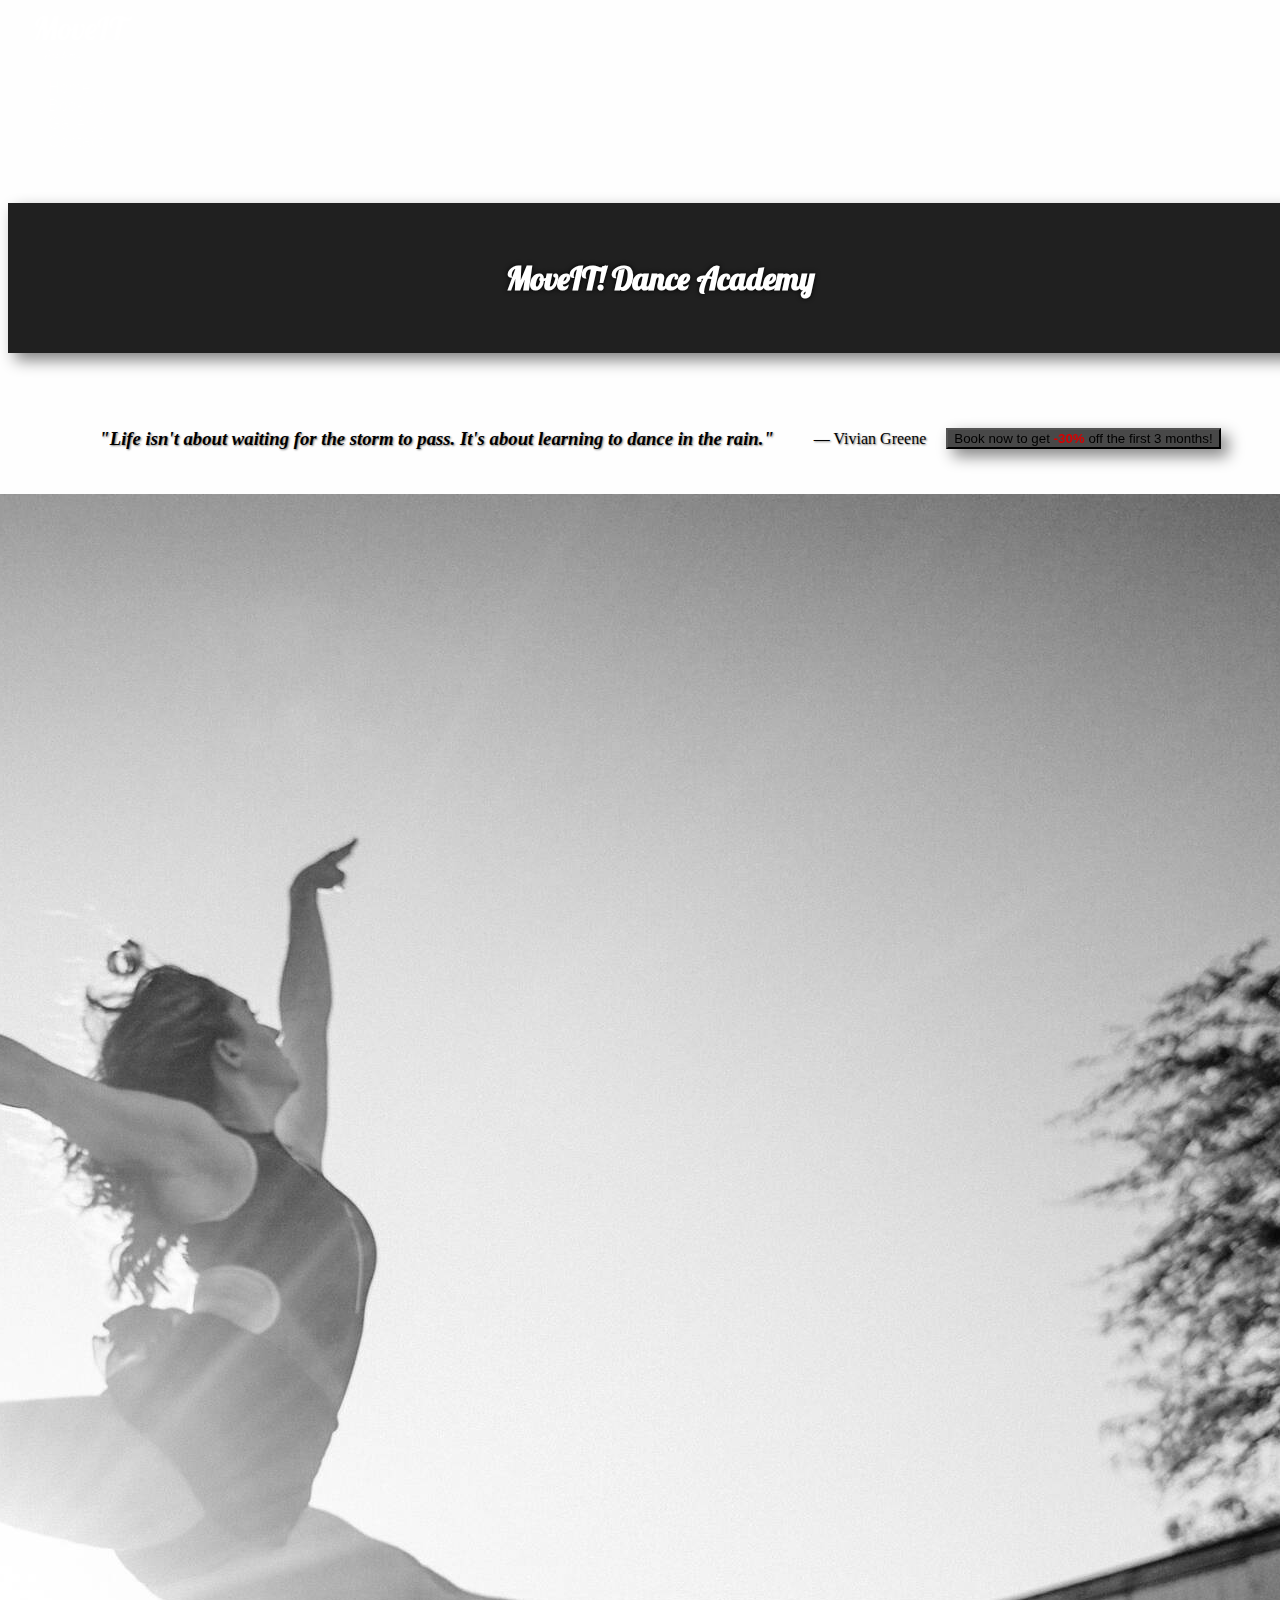
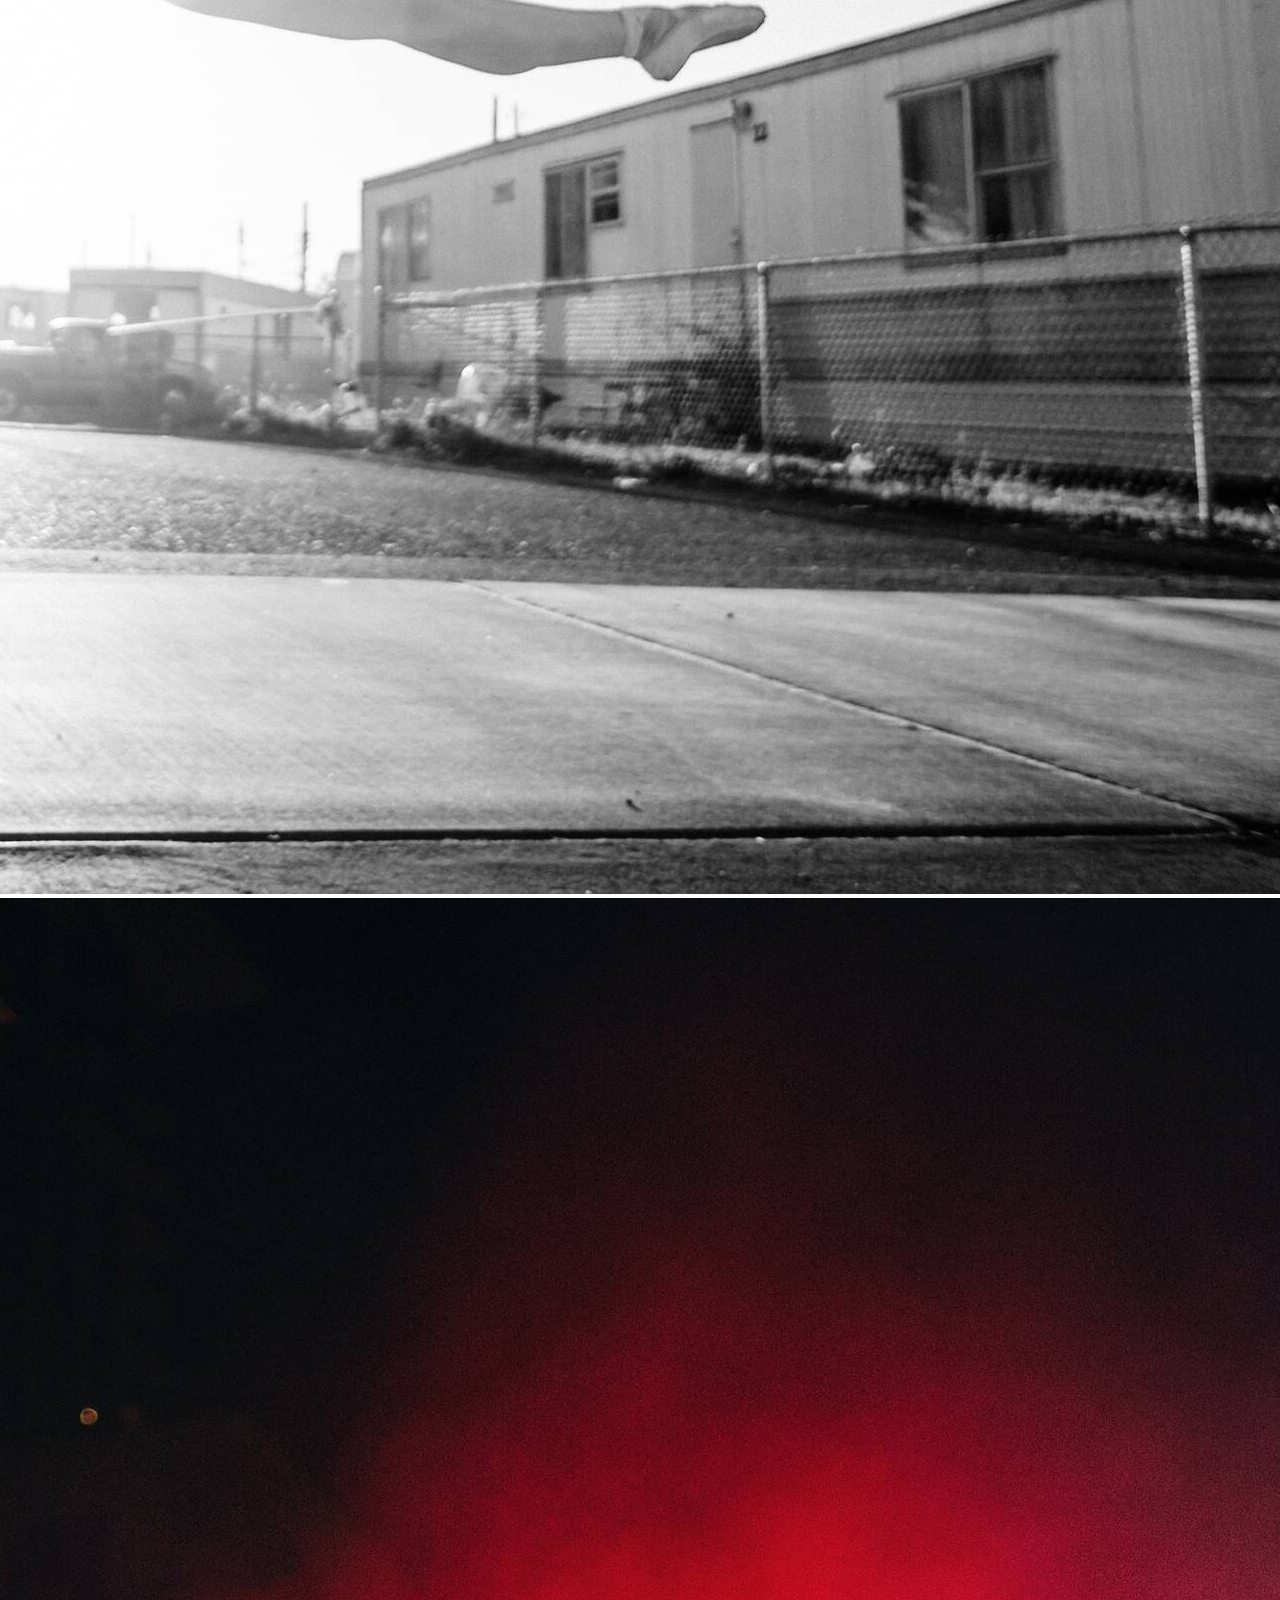
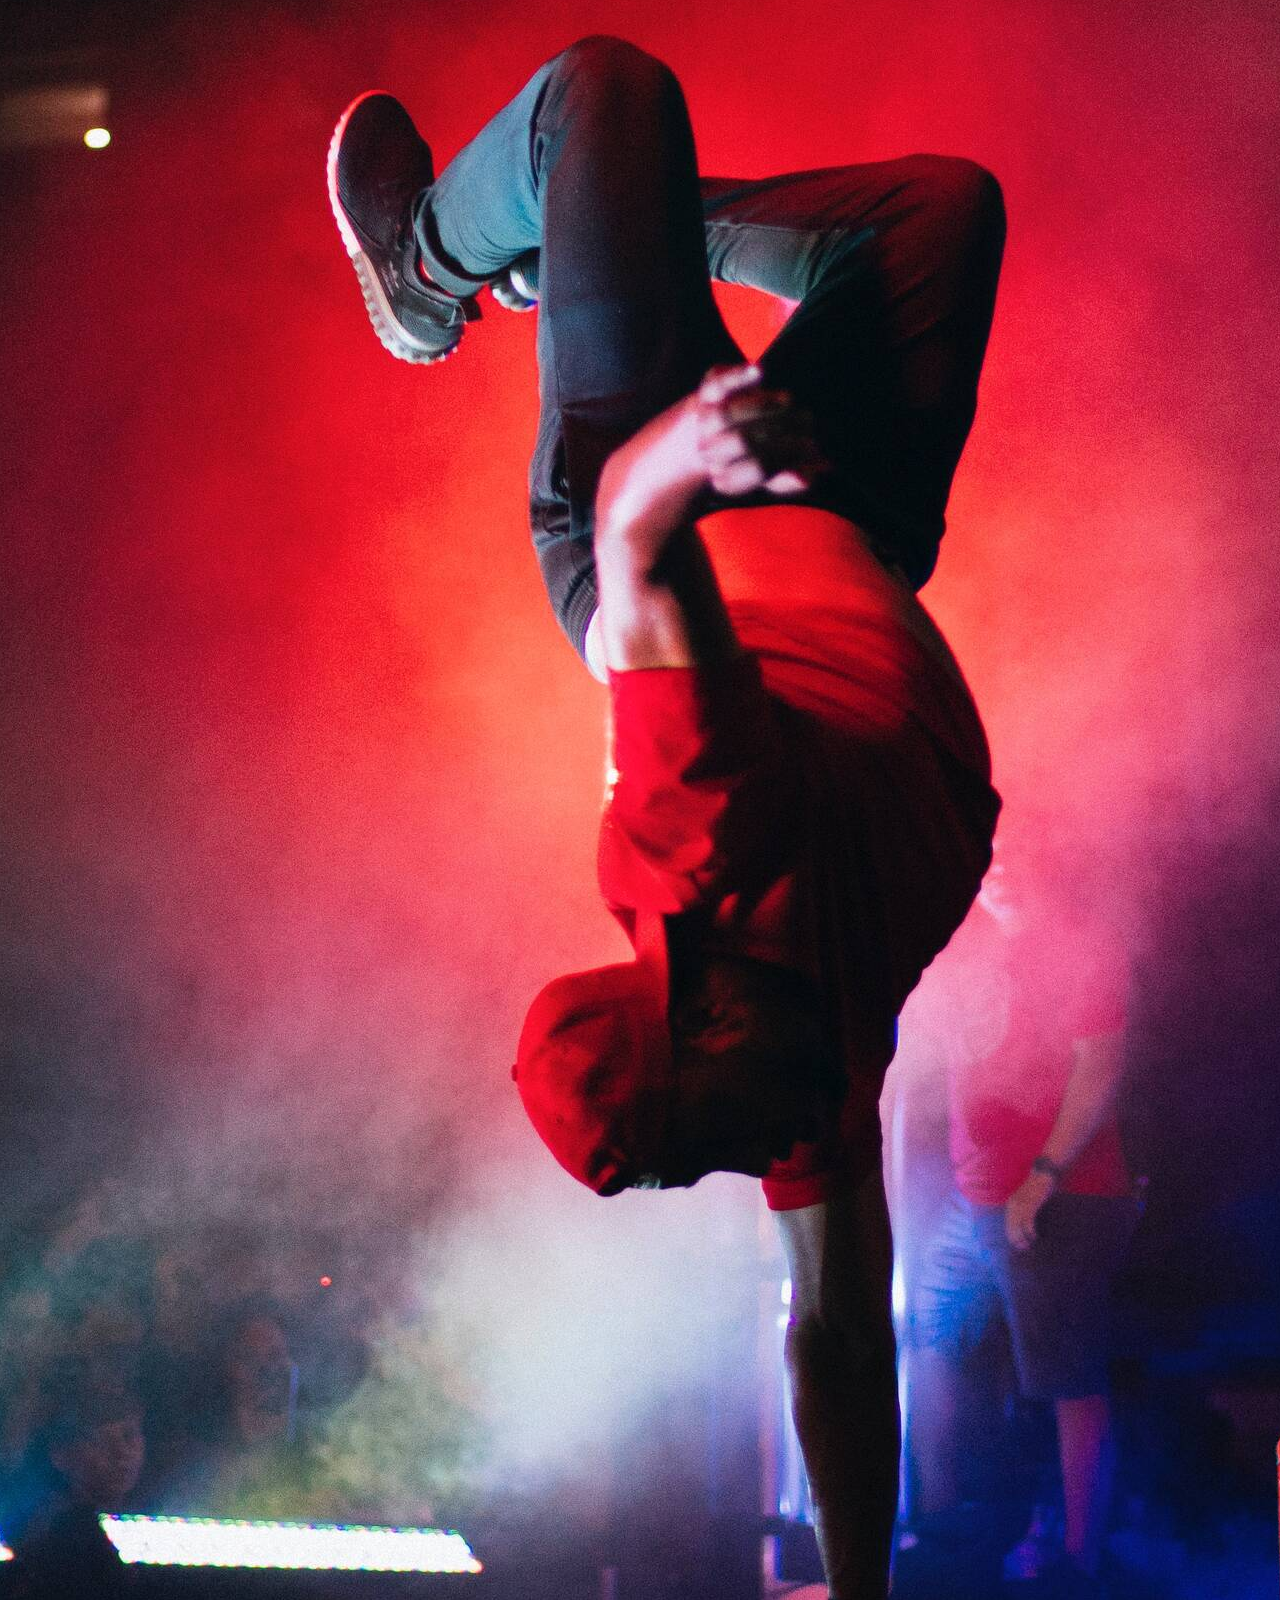
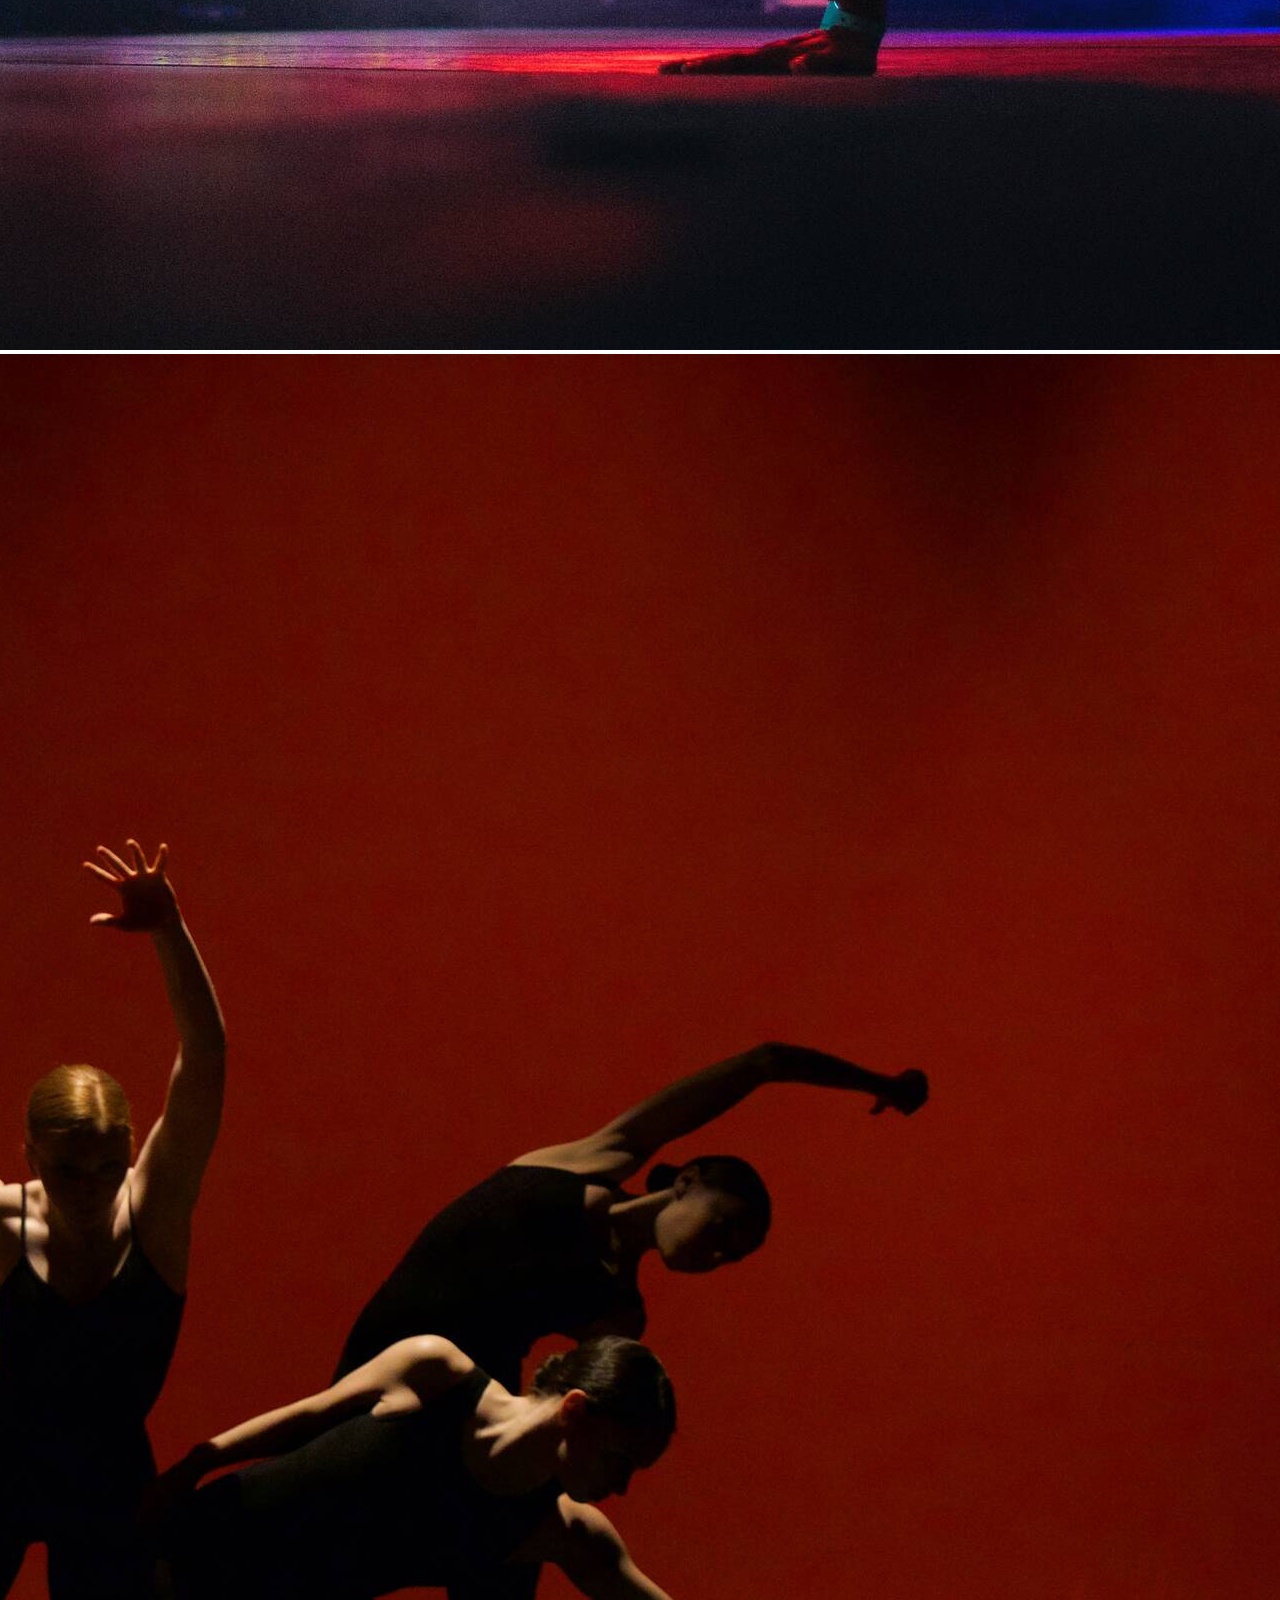
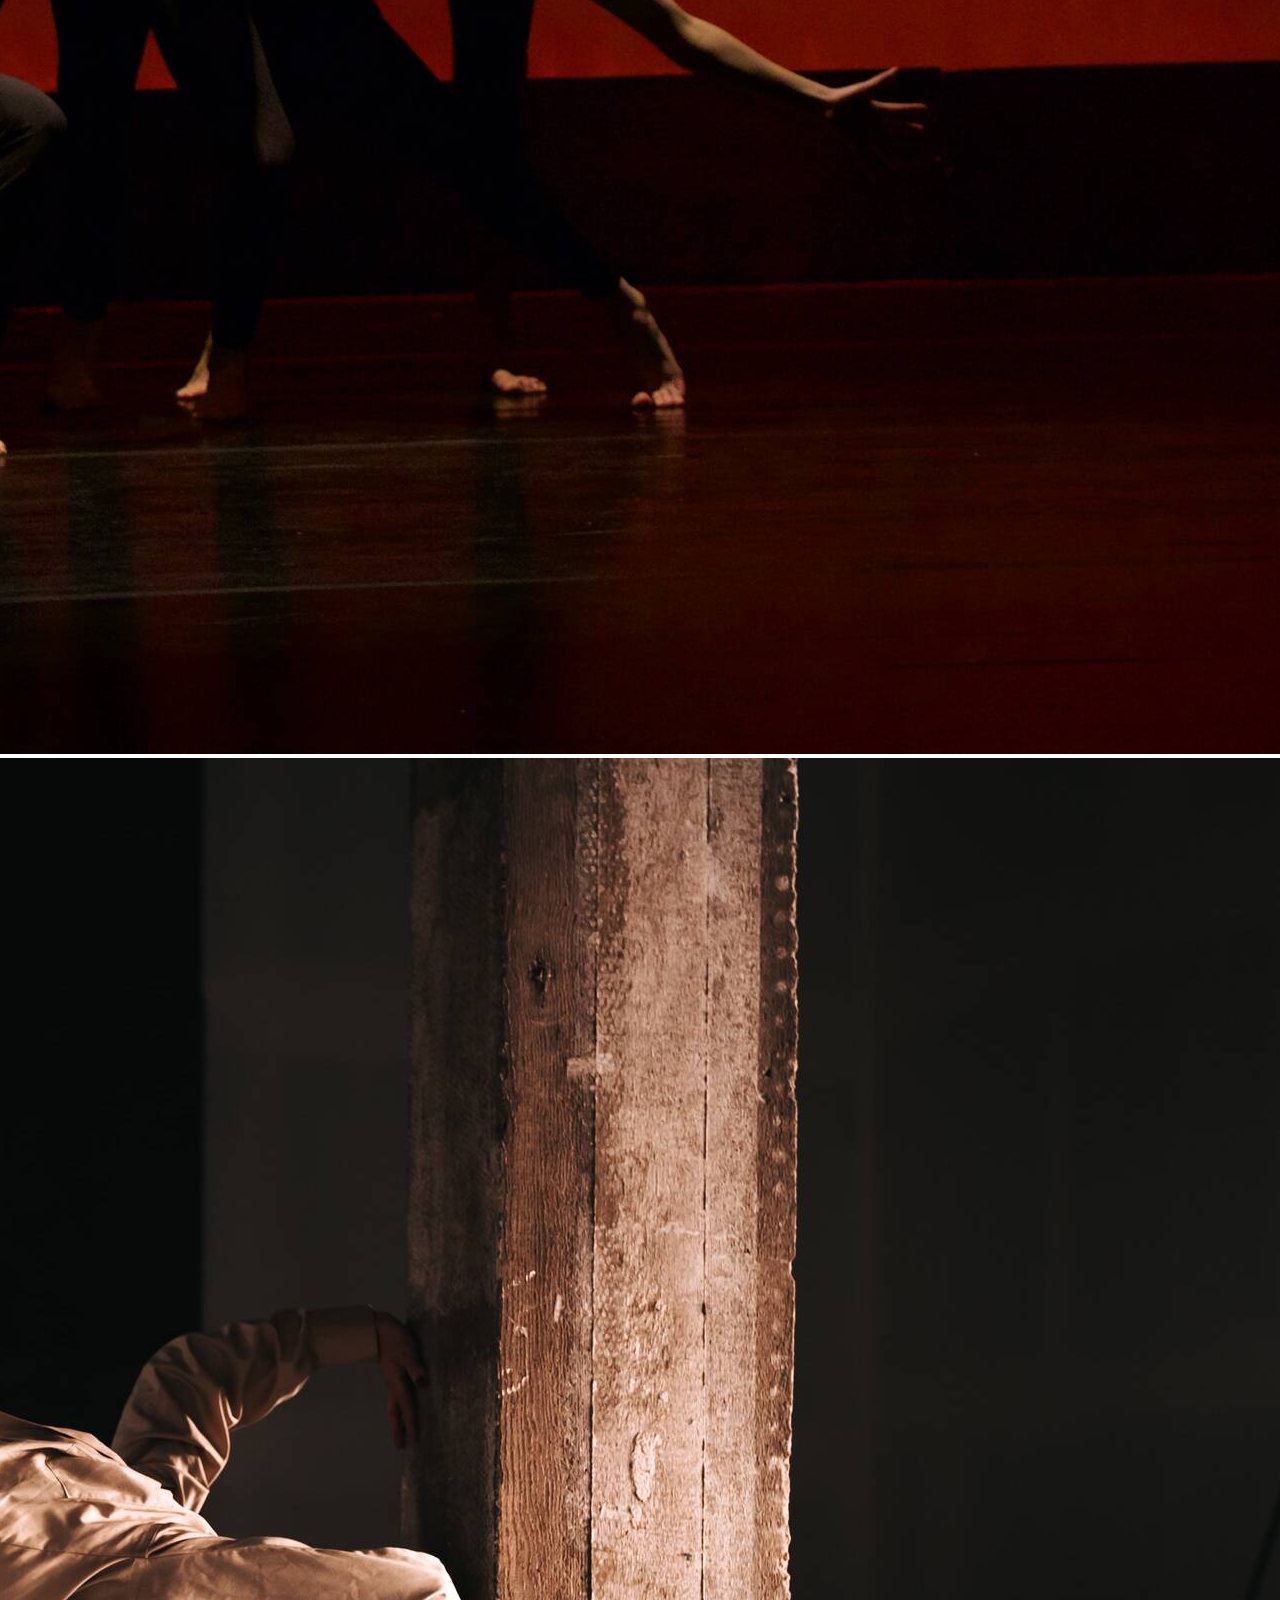
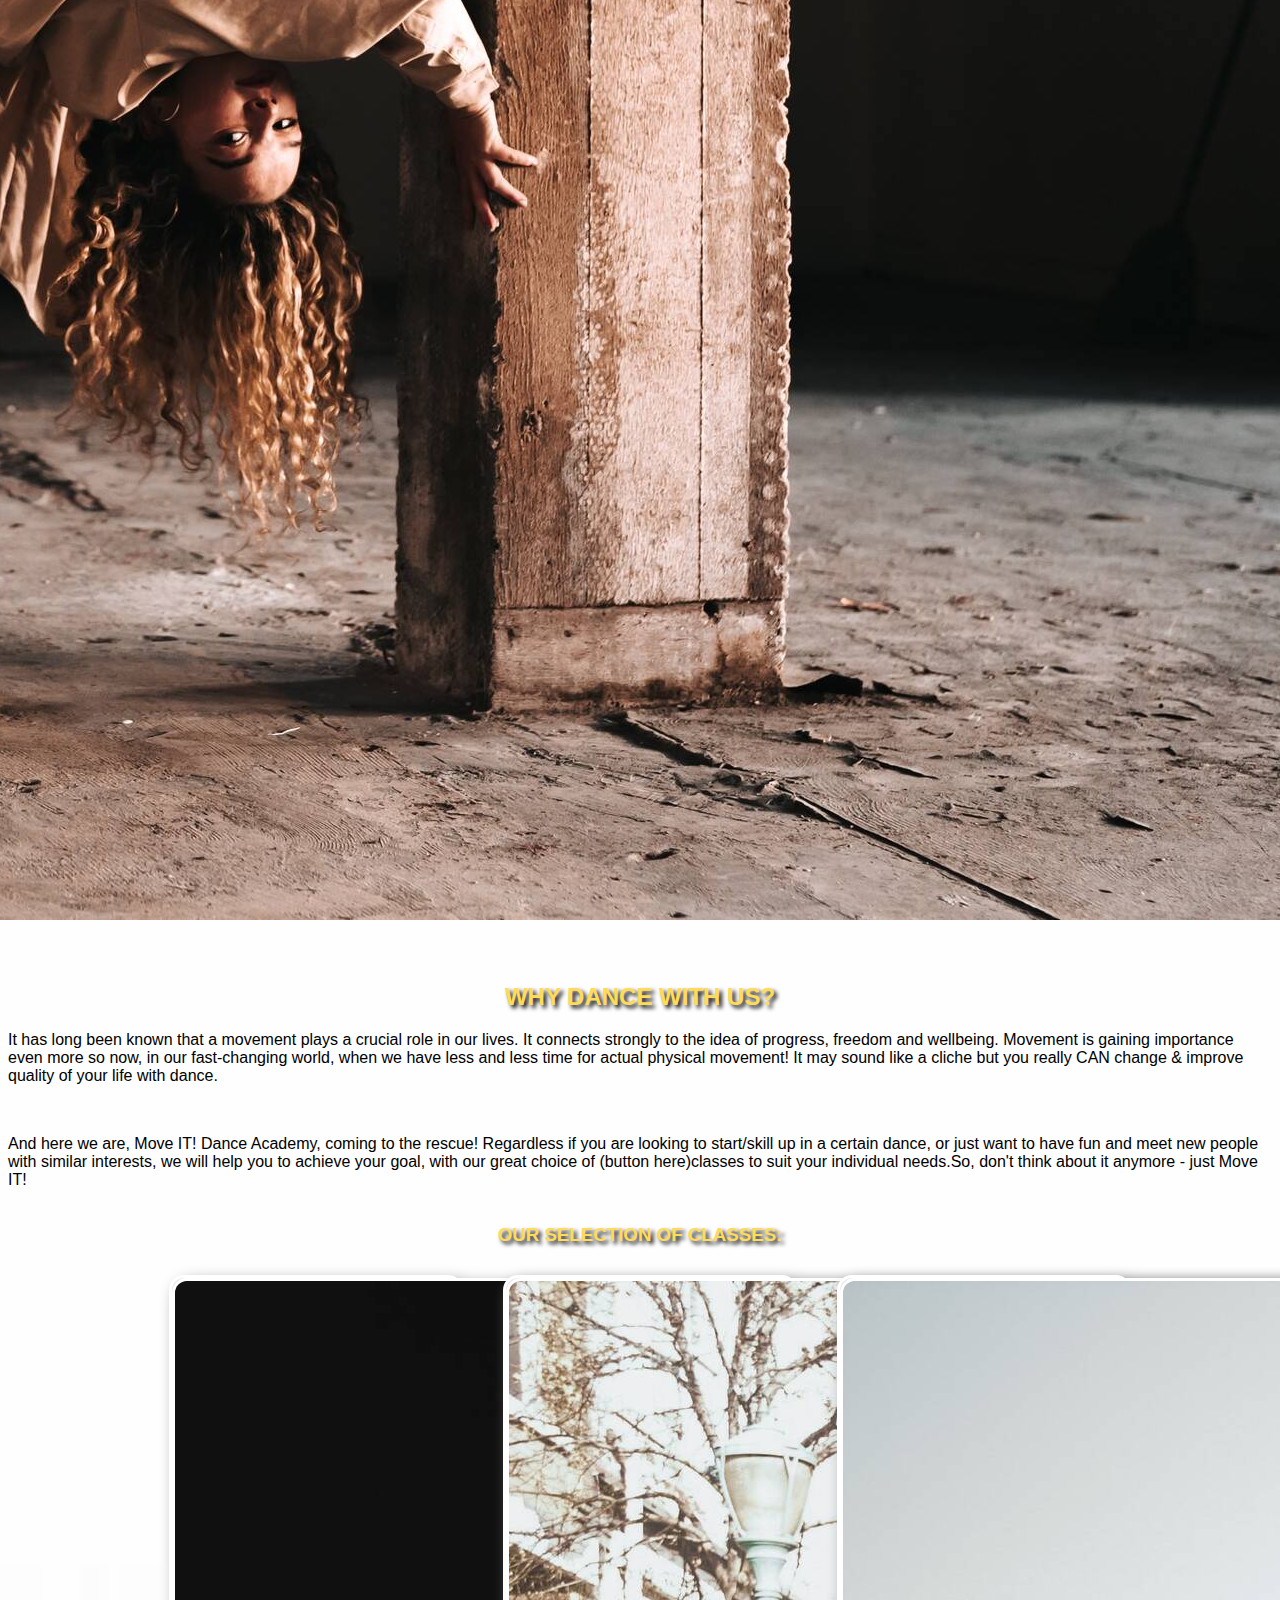
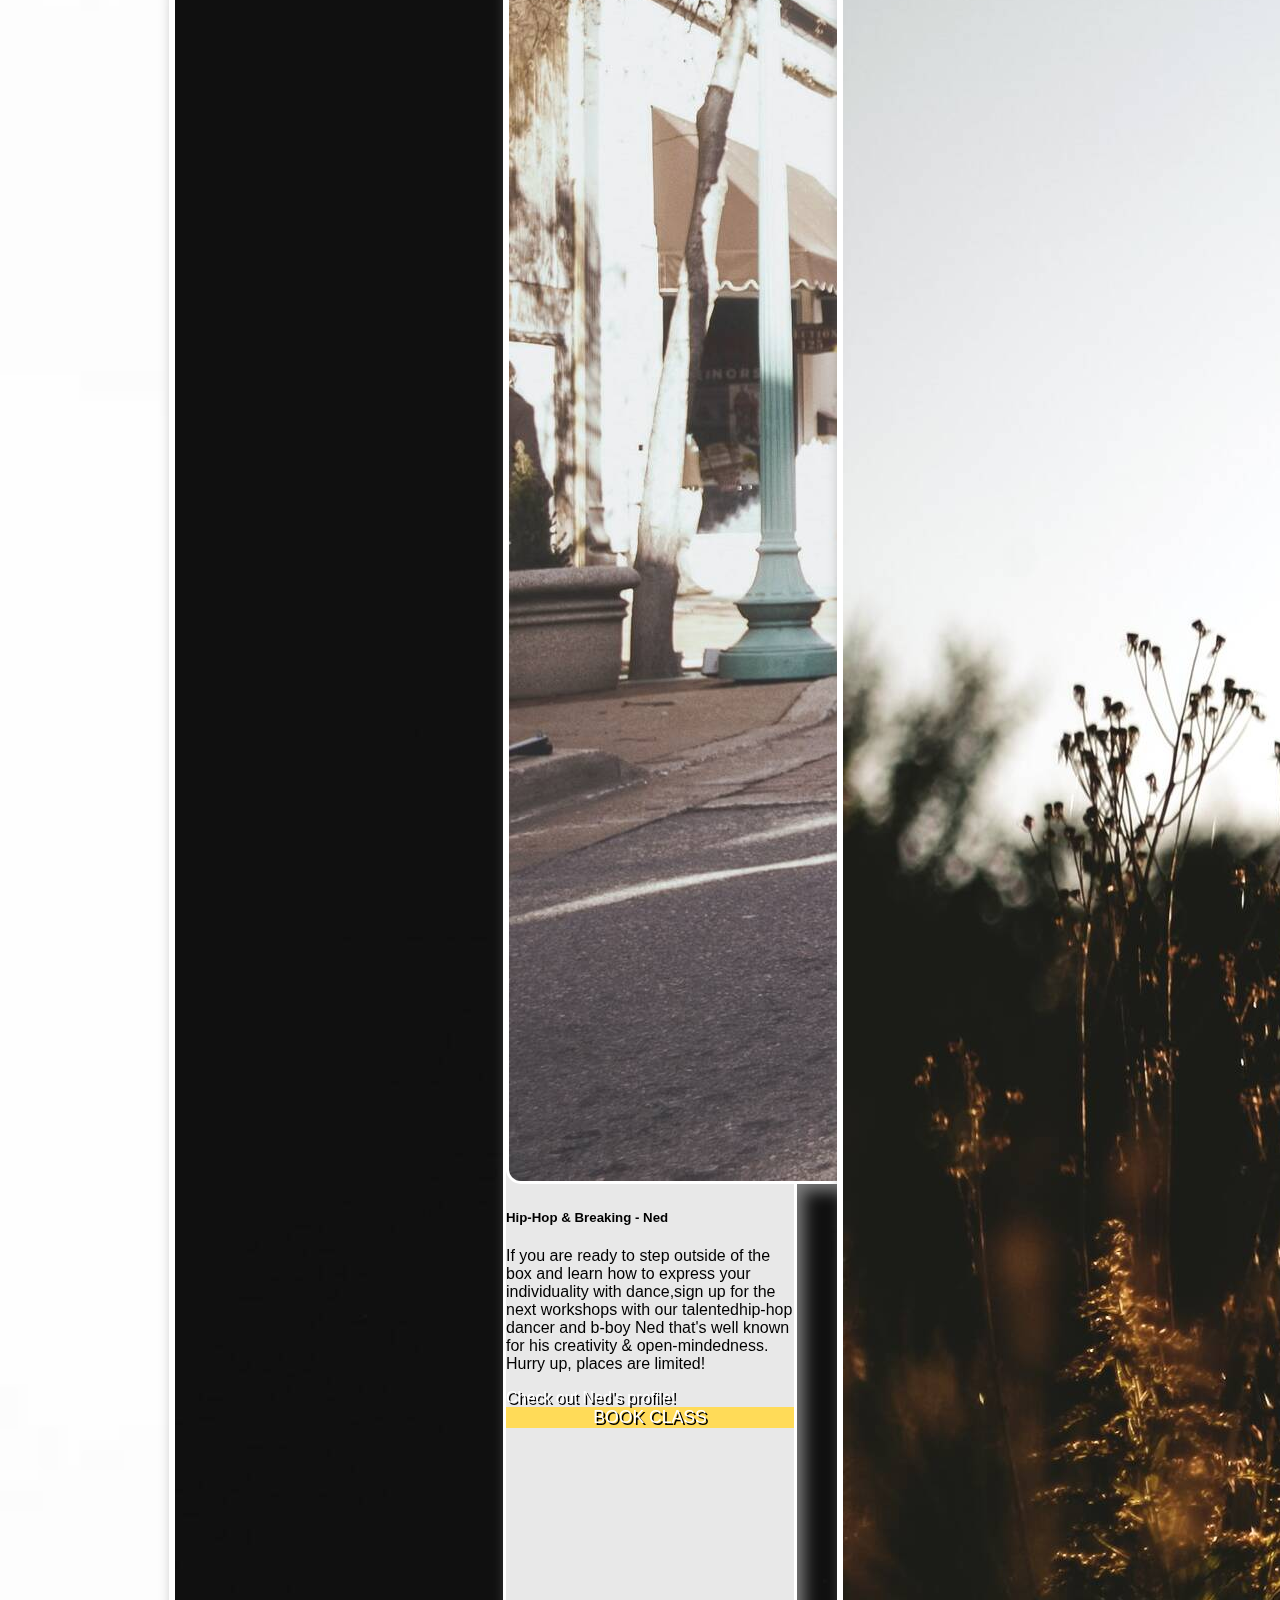
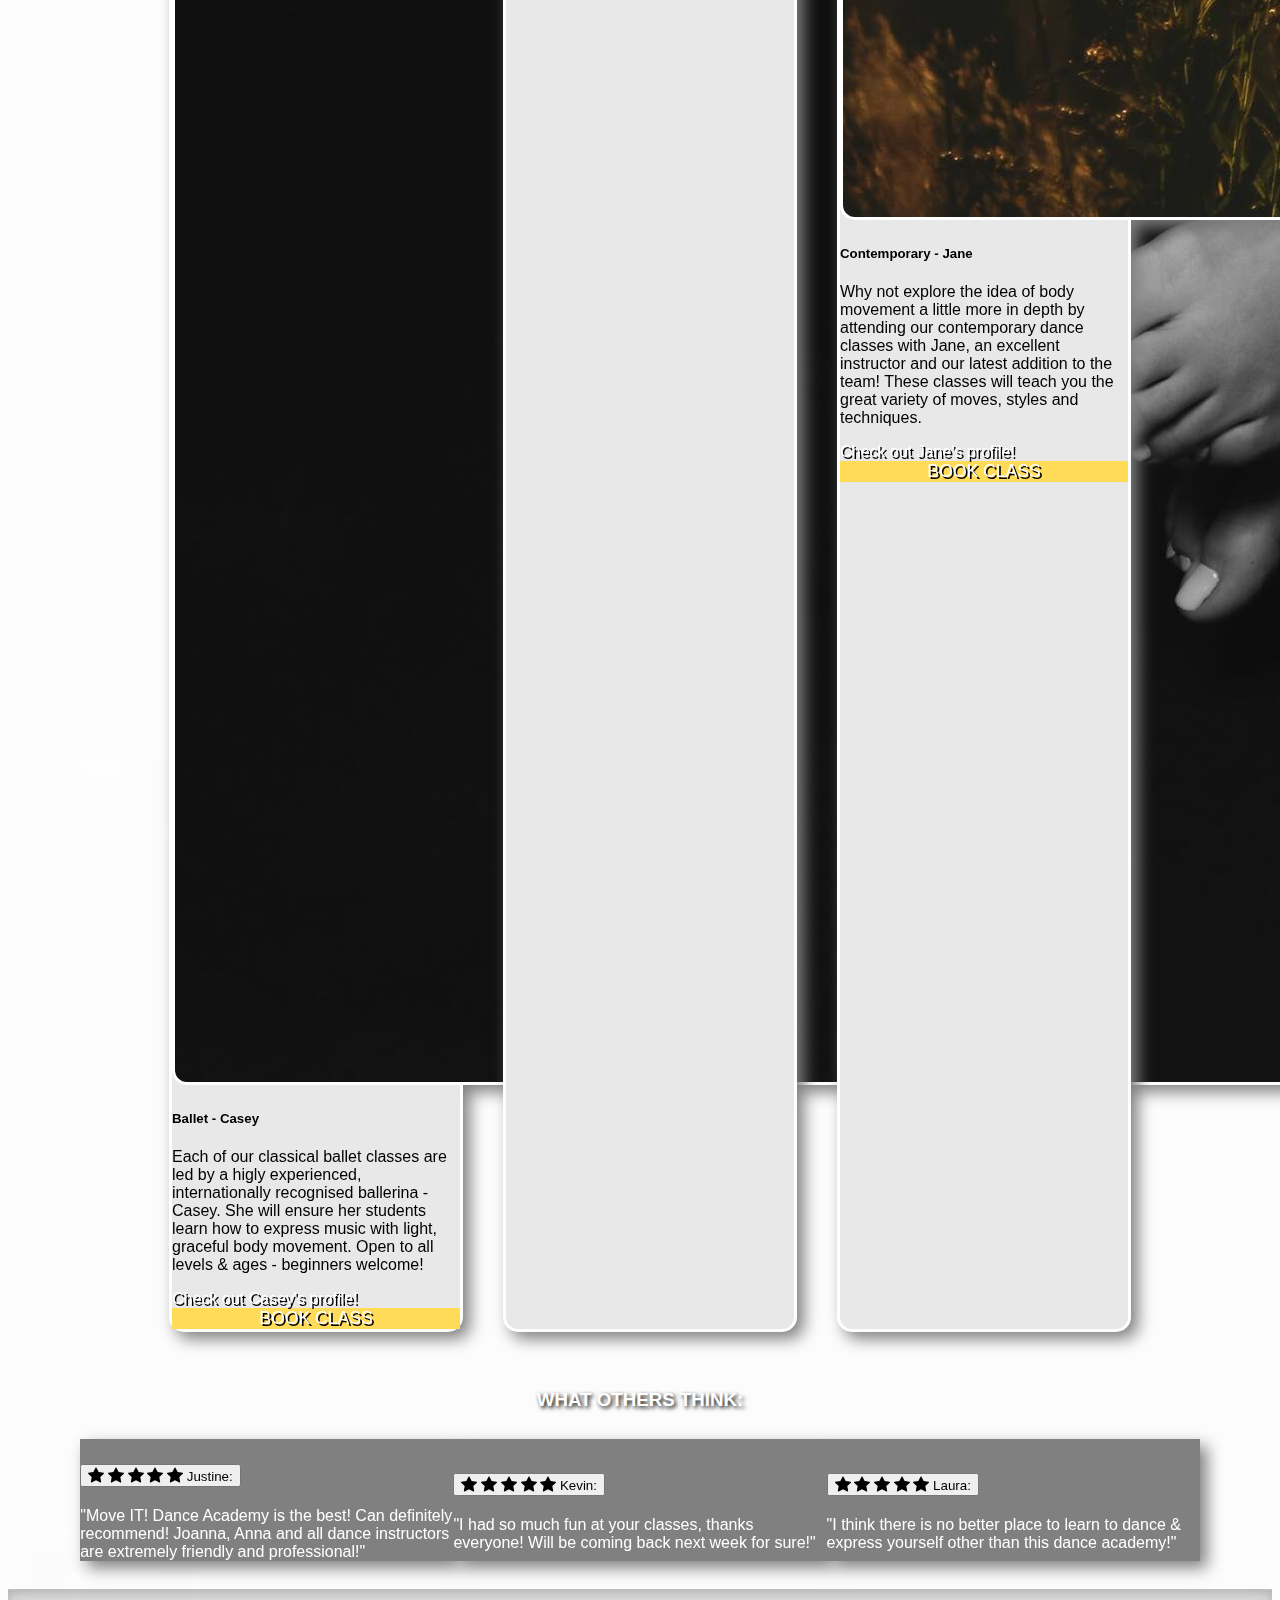
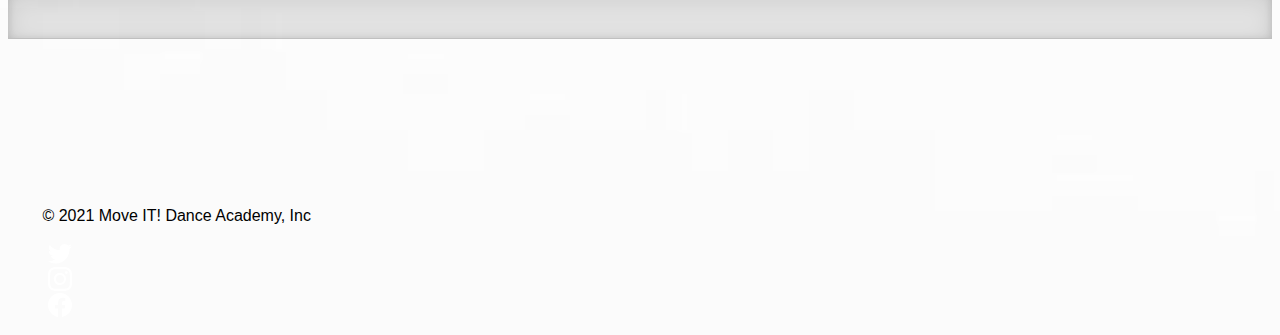
<file: index.html>
<!-- 
Web Design and Client Side Scripting
GROUP PROJECT: 
"Move IT! Dance Academy" 
"Home" Page
-->

<!DOCTYPE html>
<html lang="en">
	<head>
		<meta charset="UTF-8">
		<meta name="viewport" content="width=device-width, initial-scale=1.0">
		<title>Move IT! Dance Academy</title>
		<link href="https://cdn.jsdelivr.net/npm/bootstrap@5.1.3/dist/css/bootstrap.min.css" rel="stylesheet" integrity="sha384-1BmE4kWBq78iYhFldvKuhfTAU6auU8tT94WrHftjDbrCEXSU1oBoqyl2QvZ6jIW3" crossorigin="anonymous">
		<script src="https://cdn.jsdelivr.net/npm/bootstrap@5.1.3/dist/js/bootstrap.bundle.min.js" integrity="sha384-ka7Sk0Gln4gmtz2MlQnikT1wXgYsOg+OMhuP+IlRH9sENBO0LRn5q+8nbTov4+1p" crossorigin="anonymous"></script>
		<link rel="stylesheet" href="Styles/style.css"/>
		<!-- FONTS -->
		<link rel="preconnect" href="https://fonts.googleapis.com">
		<link rel="preconnect" href="https://fonts.gstatic.com" crossorigin>
		<link href="https://fonts.googleapis.com/css2?family=Lobster&family=Satisfy&display=swap" rel="stylesheet">
	</head>
	<body id="image">	
		<!--NAVIGATION BAR(BOOTSTRAP) - HEADER-->
        <header >        
			<nav class="navbar navbar-dark bg-dark fixed-top">    
				<div class="home">
					<a href="#">
						<h1 class="name">MoveIT</h1>
						<h6 class="underName">Academy</h6>
					</a>
				</div>       
				<ul class="d-flex flex-row-revers">
					<li class="nav-item ">
						<a class="nav-link homeTag" href="#">Home</a>
					</li>
					<li class="nav-item ">
						<a class="nav-link" href="Booking/index.html">Booking</a>
					</li>
					<li class="nav-item">
						<a class="nav-link" href="Gallery/index.html">Gallery</a>
					</li>
					<li class="nav-item">
						<a class="nav-link" href="Contact/index.html">Contact</a>
					</li>
				</ul>
			</nav>
		</header>
		<br>
		<br>
		<!-- TOP HEADER WITH ACADEMY NAME, DARK BACKGROUND -->
		<div class="container container-top">
			<div class="row">
				<div class="col-md-12" id="top-header">
					<h1><b>MoveIT!</b>  Dance Academy </h1>
				</div>
			</div>
		</div>	
		<!--QUOTE & SALES BUTTON-->
		<div class="container quotation container-middle">
			<div class="row">
				<!--QUOTE-->
				<div class="col-md-6 col">
					<div class="row">
						<blockquote>
							<h3><cite>"Life isn't about waiting for the storm to pass. 
							It's about learning to dance in the rain."</cite></h3> 
						</blockquote>
						<p><figcaption>&mdash; Vivian Greene</figcaption></p>
					</div>
				</div>
				<!--SALES BUTTON-->
				<div class="col-md-2 col" id="sales">
					<a href="Booking/index.html"></a>
					<button type="button" onclick="linkToBooking()" onmouseover="saleButtonBig(this)" onmouseout="saleButtonSmall(this)" 
					class="btn btn-dark saleButtonStyle">
					Book now to get <b id="cut">-30%</b> off the first 3 months!</button>
				</div>
			</div>
			<br>
		</div>	
		<!--SLIDESHOW - CAROUSEL(BOOTSTRAP)-->
		<div class="container">
			<div class="row">
				<div class="col-md-12 main-carousel">
					<div id="carouselExampleControls" class="carousel slide" data-bs-ride="carousel">
						<div class="carousel-inner">
							<div class="carousel-item active">
								<img src="Home/images/rsz_gabriel-sanchez-_yq199rnf48-unsplash.jpg" class="d-block w-100" 
								alt="a ballet dancer in a pose - juxtaposition with trailer park in the backgroud">
							</div>
							<div class="carousel-item">
								<img src="Home/images/rsz_michael-afonso-z8tul255kgg-unsplash.jpg" class="d-block w-100" 
								alt="a bboy doing a hand-stand with audience in the background">
							</div>
							<div class="carousel-item">
								<img src="Home/images/rsz_samantha-weisburg-hftcxzfsg6g-unsplash.jpg" class="d-block w-100" 
								alt="a group of dancers during theatrical performance- sillhouettes in the shadow">
							</div>
							<div class="carousel-item">
								<img src="Home/images/rsz_tyler-nix-azqupwa28us-unsplash.jpg" class="d-block w-100" 
								alt="a dancer in a pose, beige colors, black background">
							</div>
						</div>
						<button class="carousel-control-prev" type="button" data-bs-target="#carouselExampleControls" data-bs-slide="prev">
							<span class="carousel-control-prev-icon" aria-hidden="true"></span>
							<span class="visually-hidden">Previous</span>
						</button>
						<button class="carousel-control-next" type="button" data-bs-target="#carouselExampleControls" data-bs-slide="next">
							<span class="carousel-control-next-icon" aria-hidden="true"></span>
							<span class="visually-hidden">Next</span>
						</button>
					</div>
				</div>
			</div>
		</div>		
		<br>		
		<!-- MAIN TEXT -->
		<div class="container">
			<div class="row">
				<div class="col-md-1"> 
				</div>
				<div class="col-md-10" id="main-text">
					<!-- HEADER -->
					<h2 class="header-main-text"> WHY DANCE WITH US?</h2>
					<!-- #1 PARAGRAPH -->
					<div class="content">
						<p>It has long been known that a movement plays a crucial role in our lives. 
						It connects strongly to the idea of progress, freedom and wellbeing. 
						Movement is gaining importance even more so now, in our fast-changing world, 
						when we have less and less time for actual physical movement!
						It may sound like a cliche but you really CAN change & improve quality of your life 
						with dance. 
						</p>
					</div>
					<br>
					<!-- #2 PARAGRAPH -->
					<div class="content">
						<p> And here we are, Move IT! Dance Academy, coming to the rescue! 
						Regardless if you are looking to start/skill up in a certain dance, 
						or just want to have fun and meet new people with similar interests, 
						we will help you to achieve your goal, with our great choice of (button here)classes 
						to suit your individual needs.So, don't think about it anymore - just Move IT!
						</p>
					</div>
				</div>
				<div class="col-md-1"> 
				</div>
			</div>	
		</div>	
		<!--DANCE CLASSES - CARDS(BOOTSTRAP)-->
		<div>
			<!--HEADER-->
			<h3 class="header-main-text">OUR SELECTION OF CLASSES:</h3>
			<div class="container">
				<div class="row">
				<!--BALLET CLASS-->
					<div class="col">
						<div class="card dance_classes" style="width: 18rem;">
							<img src="Home/images/rsz_juli-kosolapova-wdneykhg7mi-unsplash.jpg" class="card-img-top dance_classes_img 
							img-responsive" alt="a ballet dancer sitting in a pose, dark background">
							<div class="card-body">
								<h5 class="card-title"><b>Ballet</b> - Casey</h5>
									<p class="card-text">Each of our classical ballet classes are led by a higly 
									experienced, internationally recognised ballerina - Casey. 
									She will ensure her students learn how to express music with light, 
									graceful body movement. Open to all levels & ages - beginners welcome!</p>
								<a href="https://www.instagram.com/" target="_blank" class="btn btn-primary profile_button">
								Check out Casey's profile!</a>
								<a href="Booking/index.html" target="_blank" class="btn btn-primary book_class">
								BOOK CLASS</a>
							</div>
						</div>
					</div>
					<!--HIP-HOP/BREAKING CLASS-->
					<div class="col">
						<div class="card dance_classes" style="width: 18rem;">
							<img src="Home/images/rsz_andre-hunter-p-i9wv811qk-unsplash.jpg" class="card-img-top dance_classes_img 
							img-responsive" alt="a silhouette of a dancer jumping on a street">
							<div class="card-body">
								<h5 class="card-title"><b>Hip-Hop & Breaking</b> - Ned</h5>
									<p class="card-text">If you are ready to step outside of the box and learn 
									how to express your individuality with dance,sign up for the next 
									workshops with our talentedhip-hop dancer and b-boy Ned that's well known 
									for his creativity & open-mindedness. Hurry up, places are limited!</p>
								<a href="https://www.instagram.com/" target="_blank" class="btn btn-primary profile_button">
								Check out Ned's profile!</a>
								<a href="Booking/index.html" target="_blank" class="btn btn-primary book_class">
								BOOK CLASS</a>
							</div>
						</div>	
					</div>
					<!--CONTEMPORARY DANCE CLASS-->
					<div class="col">
						<div class="card dance_classes" style="width: 18rem;">
							<img src="Home/images/rsz_taylor-wright-s8yz0dqkrvi-unsplash.jpg" class="card-img-top dance_classes_img 
							img-responsive" alt="silhouette of a woman jumping - nature background">
							<div class="card-body">
								<h5 class="card-title"><b>Contemporary</b> - Jane</h5>
									<p class="card-text">Why not explore the idea of body movement a little more 
									in depth by attending our contemporary dance classes with Jane, 
									an excellent instructor and our latest addition to the team! 
									These classes will teach you the great variety of moves, styles and techniques.</p>
								<a href="https://www.instagram.com/" target="_blank" class="btn btn-primary profile_button">
								Check out Jane's profile!</a>
								<a href="Booking/index.html" target="_blank" class="btn btn-primary book_class">
								BOOK CLASS</a>
								
							</div>
						</div>
					</div>							
				</div>
			</div>
		</div>	
		<br>
		<!--REVIEWS SECTION - ACCORDION(BOOTSTRAP)-->
				<div>
				<!--HEADER-->
					<div class="col" id="reviews_bar_header">
						<h3>WHAT OTHERS THINK:</h3>
					</div>
					<div class="accordion accordion-flush col" id="accordionFlushExample">
						<!--#1 REVIEW-->
						<div class="accordion-item new_style reviews">
							<h2 class="accordion-header" id="flush-headingOne">
								<button class="accordion-button collapsed" type="button" data-bs-toggle="collapse" data-bs-target="#flush-collapseOne" aria-expanded="false" aria-controls="flush-collapseOne">
									<!--BOOTSTRAP ICONS -5x STARS-->
									<svg xmlns="http://www.w3.org/2000/svg" width="16" height="16" fill="#currentColor" class="bi bi-star-fill" viewBox="0 0 16 16">
									<path d="M3.612 15.443c-.386.198-.824-.149-.746-.592l.83-4.73L.173 6.765c-.329-.314-.158-.888.283-.95l4.898-.696L7.538.792c.197-.39.73-.39.927 0l2.184 4.327 4.898.696c.441.062.612.636.282.95l-3.522 3.356.83 4.73c.078.443-.36.79-.746.592L8 13.187l-4.389 2.256z"/>
									</svg>
									<svg xmlns="http://www.w3.org/2000/svg" width="16" height="16" fill="#currentColor" class="bi bi-star-fill" viewBox="0 0 16 16">
									<path d="M3.612 15.443c-.386.198-.824-.149-.746-.592l.83-4.73L.173 6.765c-.329-.314-.158-.888.283-.95l4.898-.696L7.538.792c.197-.39.73-.39.927 0l2.184 4.327 4.898.696c.441.062.612.636.282.95l-3.522 3.356.83 4.73c.078.443-.36.79-.746.592L8 13.187l-4.389 2.256z"/>
									</svg>
									<svg xmlns="http://www.w3.org/2000/svg" width="16" height="16" fill="#currentColor" class="bi bi-star-fill" viewBox="0 0 16 16">
									<path d="M3.612 15.443c-.386.198-.824-.149-.746-.592l.83-4.73L.173 6.765c-.329-.314-.158-.888.283-.95l4.898-.696L7.538.792c.197-.39.73-.39.927 0l2.184 4.327 4.898.696c.441.062.612.636.282.95l-3.522 3.356.83 4.73c.078.443-.36.79-.746.592L8 13.187l-4.389 2.256z"/>
									</svg>
									<svg xmlns="http://www.w3.org/2000/svg" width="16" height="16" fill="#currentColor" class="bi bi-star-fill" viewBox="0 0 16 16">
									<path d="M3.612 15.443c-.386.198-.824-.149-.746-.592l.83-4.73L.173 6.765c-.329-.314-.158-.888.283-.95l4.898-.696L7.538.792c.197-.39.73-.39.927 0l2.184 4.327 4.898.696c.441.062.612.636.282.95l-3.522 3.356.83 4.73c.078.443-.36.79-.746.592L8 13.187l-4.389 2.256z"/>
									</svg>
									<svg xmlns="http://www.w3.org/2000/svg" width="16" height="16" fill="#currentColor" class="bi bi-star-fill" viewBox="0 0 16 16">
									<path d="M3.612 15.443c-.386.198-.824-.149-.746-.592l.83-4.73L.173 6.765c-.329-.314-.158-.888.283-.95l4.898-.696L7.538.792c.197-.39.73-.39.927 0l2.184 4.327 4.898.696c.441.062.612.636.282.95l-3.522 3.356.83 4.73c.078.443-.36.79-.746.592L8 13.187l-4.389 2.256z"/>
									</svg>
									 Justine:
								</button>
							</h2>
							<div id="flush-collapseOne" class="accordion-collapse collapse" aria-labelledby="flush-headingOne" data-bs-parent="#accordionFlushExample">
								<div class="accordion-body">"Move IT! Dance Academy is the best! Can definitely recommend! 
								Joanna, Anna and all dance instructors are extremely friendly and professional!" </div>
							</div>
						</div>
						<!--#2 REVIEW-->
						<div class="accordion-item new_style reviews">
							<h2 class="accordion-header" id="flush-headingTwo">
								<button class="accordion-button collapsed" type="button" data-bs-toggle="collapse" data-bs-target="#flush-collapseTwo" aria-expanded="false" aria-controls="flush-collapseTwo">
									<!--BOOTSTRAP ICONS -5x STARS-->
									<svg xmlns="http://www.w3.org/2000/svg" width="16" height="16" fill="#currentColor" class="bi bi-star-fill" viewBox="0 0 16 16">
									<path d="M3.612 15.443c-.386.198-.824-.149-.746-.592l.83-4.73L.173 6.765c-.329-.314-.158-.888.283-.95l4.898-.696L7.538.792c.197-.39.73-.39.927 0l2.184 4.327 4.898.696c.441.062.612.636.282.95l-3.522 3.356.83 4.73c.078.443-.36.79-.746.592L8 13.187l-4.389 2.256z"/>
									</svg>
									<svg xmlns="http://www.w3.org/2000/svg" width="16" height="16" fill="#currentColor" class="bi bi-star-fill" viewBox="0 0 16 16">
									<path d="M3.612 15.443c-.386.198-.824-.149-.746-.592l.83-4.73L.173 6.765c-.329-.314-.158-.888.283-.95l4.898-.696L7.538.792c.197-.39.73-.39.927 0l2.184 4.327 4.898.696c.441.062.612.636.282.95l-3.522 3.356.83 4.73c.078.443-.36.79-.746.592L8 13.187l-4.389 2.256z"/>
									</svg>
									<svg xmlns="http://www.w3.org/2000/svg" width="16" height="16" fill="#currentColor" class="bi bi-star-fill" viewBox="0 0 16 16">
									<path d="M3.612 15.443c-.386.198-.824-.149-.746-.592l.83-4.73L.173 6.765c-.329-.314-.158-.888.283-.95l4.898-.696L7.538.792c.197-.39.73-.39.927 0l2.184 4.327 4.898.696c.441.062.612.636.282.95l-3.522 3.356.83 4.73c.078.443-.36.79-.746.592L8 13.187l-4.389 2.256z"/>
									</svg>
									<svg xmlns="http://www.w3.org/2000/svg" width="16" height="16" fill="#currentColor" class="bi bi-star-fill" viewBox="0 0 16 16">
									<path d="M3.612 15.443c-.386.198-.824-.149-.746-.592l.83-4.73L.173 6.765c-.329-.314-.158-.888.283-.95l4.898-.696L7.538.792c.197-.39.73-.39.927 0l2.184 4.327 4.898.696c.441.062.612.636.282.95l-3.522 3.356.83 4.73c.078.443-.36.79-.746.592L8 13.187l-4.389 2.256z"/>
									</svg>
									<svg xmlns="http://www.w3.org/2000/svg" width="16" height="16" fill="#currentColor" class="bi bi-star-fill" viewBox="0 0 16 16">
									<path d="M3.612 15.443c-.386.198-.824-.149-.746-.592l.83-4.73L.173 6.765c-.329-.314-.158-.888.283-.95l4.898-.696L7.538.792c.197-.39.73-.39.927 0l2.184 4.327 4.898.696c.441.062.612.636.282.95l-3.522 3.356.83 4.73c.078.443-.36.79-.746.592L8 13.187l-4.389 2.256z"/>
									</svg>
									 Kevin:
								</button>
							</h2>
							<div id="flush-collapseTwo" class="accordion-collapse collapse" aria-labelledby="flush-headingTwo" data-bs-parent="#accordionFlushExample">
								<div class="accordion-body">"I had so much fun at your classes, thanks everyone! 
								Will be coming back next week for sure!"</div>
							</div>
						</div>
						<!--#3 REVIEW-->
						<div class="accordion-item new_style reviews">
							<h2 class="accordion-header" id="flush-headingThree">
								<button class="accordion-button collapsed" type="button" data-bs-toggle="collapse" data-bs-target="#flush-collapseThree" aria-expanded="false" aria-controls="flush-collapseThree">
									<!--BOOTSTRAP ICONS -5x STARS-->
									<svg xmlns="http://www.w3.org/2000/svg" width="16" height="16" fill="#currentColor" class="bi bi-star-fill" viewBox="0 0 16 16">
									<path d="M3.612 15.443c-.386.198-.824-.149-.746-.592l.83-4.73L.173 6.765c-.329-.314-.158-.888.283-.95l4.898-.696L7.538.792c.197-.39.73-.39.927 0l2.184 4.327 4.898.696c.441.062.612.636.282.95l-3.522 3.356.83 4.73c.078.443-.36.79-.746.592L8 13.187l-4.389 2.256z"/>
									</svg>
									<svg xmlns="http://www.w3.org/2000/svg" width="16" height="16" fill="#currentColor" class="bi bi-star-fill" viewBox="0 0 16 16">
									<path d="M3.612 15.443c-.386.198-.824-.149-.746-.592l.83-4.73L.173 6.765c-.329-.314-.158-.888.283-.95l4.898-.696L7.538.792c.197-.39.73-.39.927 0l2.184 4.327 4.898.696c.441.062.612.636.282.95l-3.522 3.356.83 4.73c.078.443-.36.79-.746.592L8 13.187l-4.389 2.256z"/>
									</svg>
									<svg xmlns="http://www.w3.org/2000/svg" width="16" height="16" fill="#currentColor" class="bi bi-star-fill" viewBox="0 0 16 16">
									<path d="M3.612 15.443c-.386.198-.824-.149-.746-.592l.83-4.73L.173 6.765c-.329-.314-.158-.888.283-.95l4.898-.696L7.538.792c.197-.39.73-.39.927 0l2.184 4.327 4.898.696c.441.062.612.636.282.95l-3.522 3.356.83 4.73c.078.443-.36.79-.746.592L8 13.187l-4.389 2.256z"/>
									</svg>
									<svg xmlns="http://www.w3.org/2000/svg" width="16" height="16" fill="#currentColor" class="bi bi-star-fill" viewBox="0 0 16 16">
									<path d="M3.612 15.443c-.386.198-.824-.149-.746-.592l.83-4.73L.173 6.765c-.329-.314-.158-.888.283-.95l4.898-.696L7.538.792c.197-.39.73-.39.927 0l2.184 4.327 4.898.696c.441.062.612.636.282.95l-3.522 3.356.83 4.73c.078.443-.36.79-.746.592L8 13.187l-4.389 2.256z"/>
									</svg>
									<svg xmlns="http://www.w3.org/2000/svg" width="16" height="16" fill="#currentColor" class="bi bi-star-fill" viewBox="0 0 16 16">
									<path d="M3.612 15.443c-.386.198-.824-.149-.746-.592l.83-4.73L.173 6.765c-.329-.314-.158-.888.283-.95l4.898-.696L7.538.792c.197-.39.73-.39.927 0l2.184 4.327 4.898.696c.441.062.612.636.282.95l-3.522 3.356.83 4.73c.078.443-.36.79-.746.592L8 13.187l-4.389 2.256z"/>
									</svg>
									 Laura:
								</button>
							</h2>
							<div id="flush-collapseThree" class="accordion-collapse collapse" aria-labelledby="flush-headingThree" data-bs-parent="#accordionFlushExample">
								<div class="accordion-body">"I think there is no better place to learn to dance & 
								express yourself other than this dance academy!"</div>
							</div>
						</div>
					</div>
				</div>	
				<br>
		<!--
		FOOTER source: bootstrap-5.1.3-examples package.
		https://getbootstrap.com/docs/5.1/examples/#snippets
		Authors: Mark Otto, Jacob Thornton, and Bootstrap contributors.
		-->
		<div class="b-example-divider"></div>
			<div class="container">
				<footer class="d-flex flex-wrap justify-content-between align-items-center py-3 my-4 border-top">
					<div class="col-md-4 d-flex align-items-center">
						<a href="/" class="mb-3 me-2 mb-md-0 text-muted text-decoration-none lh-1">
							<svg class="bi" width="30" height="24"><use xlink:href="#bootstrap"/></svg>
						</a>
						<span class="text-muted">&copy; 2021 Move IT! Dance Academy, Inc</span>
					</div>
					<ul class="nav col-md-4 justify-content-end list-unstyled d-flex">
						<li class="ms-3"><a class="text-muted" target="_blank" href="https://twitter.com/"><svg width="24" height="24" xmlns="http://www.w3.org/2000/svg" fill="currentColor" class="bi bi-twitter" viewBox="0 0 16 16">
						<path d="M5.026 15c6.038 0 9.341-5.003 9.341-9.334 0-.14 0-.282-.006-.422A6.685 6.685 0 0 0 16 3.542a6.658 6.658 0 0 1-1.889.518 3.301 3.301 0 0 0 1.447-1.817 6.533 6.533 0 0 1-2.087.793A3.286 3.286 0 0 0 7.875 6.03a9.325 9.325 0 0 1-6.767-3.429 3.289 3.289 0 0 0 1.018 4.382A3.323 3.323 0 0 1 .64 6.575v.045a3.288 3.288 0 0 0 2.632 3.218 3.203 3.203 0 0 1-.865.115 3.23 3.23 0 0 1-.614-.057 3.283 3.283 0 0 0 3.067 2.277A6.588 6.588 0 0 1 .78 13.58a6.32 6.32 0 0 1-.78-.045A9.344 9.344 0 0 0 5.026 15z"/>
						<use xlink:href="#twitter"/></svg></a></li>
						<li class="ms-3"><a class="text-muted" target="_blank" href="https://www.instagram.com/"><svg width="24" height="24" xmlns="http://www.w3.org/2000/svg" fill="currentColor" class="bi bi-instagram" viewBox="0 0 16 16">
						<path d="M8 0C5.829 0 5.556.01 4.703.048 3.85.088 3.269.222 2.76.42a3.917 3.917 0 0 0-1.417.923A3.927 3.927 0 0 0 .42 2.76C.222 3.268.087 3.85.048 4.7.01 5.555 0 5.827 0 8.001c0 2.172.01 2.444.048 3.297.04.852.174 1.433.372 1.942.205.526.478.972.923 1.417.444.445.89.719 1.416.923.51.198 1.09.333 1.942.372C5.555 15.99 5.827 16 8 16s2.444-.01 3.298-.048c.851-.04 1.434-.174 1.943-.372a3.916 3.916 0 0 0 1.416-.923c.445-.445.718-.891.923-1.417.197-.509.332-1.09.372-1.942C15.99 10.445 16 10.173 16 8s-.01-2.445-.048-3.299c-.04-.851-.175-1.433-.372-1.941a3.926 3.926 0 0 0-.923-1.417A3.911 3.911 0 0 0 13.24.42c-.51-.198-1.092-.333-1.943-.372C10.443.01 10.172 0 7.998 0h.003zm-.717 1.442h.718c2.136 0 2.389.007 3.232.046.78.035 1.204.166 1.486.275.373.145.64.319.92.599.28.28.453.546.598.92.11.281.24.705.275 1.485.039.843.047 1.096.047 3.231s-.008 2.389-.047 3.232c-.035.78-.166 1.203-.275 1.485a2.47 2.47 0 0 1-.599.919c-.28.28-.546.453-.92.598-.28.11-.704.24-1.485.276-.843.038-1.096.047-3.232.047s-2.39-.009-3.233-.047c-.78-.036-1.203-.166-1.485-.276a2.478 2.478 0 0 1-.92-.598 2.48 2.48 0 0 1-.6-.92c-.109-.281-.24-.705-.275-1.485-.038-.843-.046-1.096-.046-3.233 0-2.136.008-2.388.046-3.231.036-.78.166-1.204.276-1.486.145-.373.319-.64.599-.92.28-.28.546-.453.92-.598.282-.11.705-.24 1.485-.276.738-.034 1.024-.044 2.515-.045v.002zm4.988 1.328a.96.96 0 1 0 0 1.92.96.96 0 0 0 0-1.92zm-4.27 1.122a4.109 4.109 0 1 0 0 8.217 4.109 4.109 0 0 0 0-8.217zm0 1.441a2.667 2.667 0 1 1 0 5.334 2.667 2.667 0 0 1 0-5.334z"/>
						<use xlink:href="#instagram"/></svg></a></li>
						<li class="ms-3"><a class="text-muted" target="_blank" href="https://www.facebook.com/"><svg width="24" height="24" xmlns="http://www.w3.org/2000/svg" fill="currentColor" class="bi bi-facebook" viewBox="0 0 16 16">
						<path d="M16 8.049c0-4.446-3.582-8.05-8-8.05C3.58 0-.002 3.603-.002 8.05c0 4.017 2.926 7.347 6.75 7.951v-5.625h-2.03V8.05H6.75V6.275c0-2.017 1.195-3.131 3.022-3.131.876 0 1.791.157 1.791.157v1.98h-1.009c-.993 0-1.303.621-1.303 1.258v1.51h2.218l-.354 2.326H9.25V16c3.824-.604 6.75-3.934 6.75-7.951z"/>
						<use xlink:href="#facebook"/></svg></a></li>
					</ul>
				</footer>
			</div>
		<!--SCRIPTS-->	
		<script src="https://cdn.jsdelivr.net/npm/@popperjs/core@2.10.2/dist/umd/popper.min.js" integrity="sha384-7+zCNj/IqJ95wo16oMtfsKbZ9ccEh31eOz1HGyDuCQ6wgnyJNSYdrPa03rtR1zdB" crossorigin="anonymous"></script>
		<script src="https://cdn.jsdelivr.net/npm/bootstrap@5.1.3/dist/js/bootstrap.min.js" integrity="sha384-QJHtvGhmr9XOIpI6YVutG+2QOK9T+ZnN4kzFN1RtK3zEFEIsxhlmWl5/YESvpZ13" crossorigin="anonymous"></script>
		<script src="Home/scripts/script.js"> </script>
	</body>
</html>
</file>
<file: Styles/style.css>
/* GALLERY - JOANNA SKOCZEN*/

body{
    font-family: Arial, Helvetica, sans-serif;
}

/* -- Header -- */
.navbar{
    justify-content: space-between !important;
}

.home{
    color: rgb(255, 255, 255);
    padding-left: 25px;
}

.name{
    font-family: 'Lobster', cursive;
    margin-bottom: 0;
    margin-top: 7px;
}

.underName{
    font-family: 'Satisfy', cursive;
    padding-left: 12px;
    margin: 0;
}

.ul_gallery{
    padding: 20px 0 0 0;
}

li{
    list-style-type: none !important;
}

a{
    color:#ffffff !important;
    text-decoration:none !important;
}

/* -- Content -- */ 
/* -- Video Carusel -- */ 

#carouselContainer{
    margin-top: 100px;
}

.hide{
    display: none;
}

.arrow{
    position: relative;
    z-index: 1;
}

#leftArrow{
    top: 50%;
    margin-left: 50px;
    float: left;
}
#rightArrow{
    float: right;
    margin-right: 50px;
    top: 50%;
}

.caption{
    position: relative;
    color: black;
    top: 20px;
    margin-left: 20px;
    padding-bottom: 30px;
    border-bottom: 2px solid rgb(201, 201, 201);
}

/* -- Photo Gallery -- */ 
#galleryContainer{
    margin-top: 35px;
    padding-top: 35px;
    background-color: rgb(255, 255, 255);
}
.gallery {
	display: flex;
	padding: 2px;
	transition: .3s;
}

.gallery_colmn {
    display: flex;
    flex-direction: column;
    width: 25%;
}

#column1 > img,
#column2 > img,
#column3 > img,
#column4 > img{
    border: 5px rgb(255, 255, 255) solid;
}

#column1 > img:not(*:hover),
#column2 > img:not(*:hover),
#column3 > img:not(*:hover),
#column4 > img:not(*:hover){
    filter: grayscale(1);
}

/* BOOKING - JOANNA SKOCZEN*/ 

/* -- Header -- */

.ul_booking{
    color:#ffffff !important;
    text-decoration:none;
}
.CallendarContainer{
    padding-top: 150px;
}

.wholecallendar{
    box-shadow: rgba(100, 100, 111, 0.2) 0px 7px 29px 0px;
}

.wholecallendar>#addmonth{
    text-align: center;
    padding-bottom: 10px;
    padding-top: 20px;
}

#calendar{
    display: grid;
    grid-template-columns: 1fr 1fr 1fr 1fr 1fr 1fr 1fr;
}

.weekDay{
    padding: 10px;
    text-align: center;
    color: rgb(0, 0, 0);
}

.weekDay>div{
    padding:20px;
    text-align: center;
}

.weekDay>div:hover{
    background-color: rgb(141, 141, 141);
}

#previousMonth , #nextMonth , #nameHolder{
    display: inline-block;
}

#previousMonth , #nextMonth{
    padding: 40px
}

/* pop up box and blur under it */

#blur.active,
#blurFooter.active{
    filter: blur(20px);
    pointer-events: none;
    user-select: none;
}

/* Shadow for popup box taken from https://getcssscan.com/css-box-shadow-examples */
#popup {
    position: fixed;
    top: 40%;
    left: 50%;
    transform: translate(-50%, -50%);
    padding: 50px;
    box-shadow: rgba(0, 0, 0, 0.25) 0px 54px 55px, rgba(0, 0, 0, 0.12) 0px -12px 30px, rgba(0, 0, 0, 0.12) 0px 4px 6px, rgba(0, 0, 0, 0.17) 0px 12px 13px, rgba(0, 0, 0, 0.09) 0px -3px 5px;
    background-color: white;
    opacity: 0;
    visibility: hidden;
    transition: 0.6s;
}

#popup.active{
    opacity: 1;
    visibility: visible;   
    top: 50%;

}
.popUpHeading{
    display: flex;
    justify-content: space-between;
}
.popUpHeading>*{
    display: inline;
}

#errorDisplay{
    color: rgb(179, 41, 41);
}

.ui-button-icon-only {
    width: 2em;
    box-sizing: border-box;
    text-indent: -9999px;
    white-space: nowrap;
}

/* fixing so X button is displayed on alerts */ 
.ui-dialog .ui-dialog-titlebar-close
{
  background-image: url(https://cdnjs.cloudflare.com/ajax/libs/aui/6.0.1/aui/css/icons/aui-icon-close.png);
  z-index:999999;
}

/* Boking Form and Callendar media queries*/
@media (max-width:769px)  { 

    .weekDay{
        padding: 0;
    }
    .weekDay>div{
        padding: 25px;
    }
    .wholecallendar {
        width: 100%;
    }
}

@media (max-width:570px) { 

    .weekDay>div{
        padding: 0;
        padding-bottom: 20px;
        padding-top: 20px;
    }

}

@media (max-width:411px) { 

    #previousMonth, #nextMonth, #currentMonthName{
        padding: 0;
    }
}

@media (max-width:350px) { 

    #popup{
        padding-top: 110px;
    }

}
footer{
    padding-top: 10rem !important;
}

/* Header nav bar responsivnes */
/* tablets */
@media (max-width:1300px) { 

    .flex-row-revers{
        font-size: medium;
        padding-right: 60px !important;
    }
    .fixed-top{
        justify-content: space-evenly;
    }
}
/* small screen sizes */ 
@media (max-width:768px) { 

    .homeTag{
       display: none !important;
    }
    .caption{
        padding-left: 2px !important;
    }
    .flex-row-revers{
        font-size: small;
        padding-right: 30px !important;
    }
    .fixed-top{
        justify-content: space-between !important;
    }
}
/* very small screens */
@media (max-width:450px) { 

    .flex-row-revers{
        padding-top: 22px !important;
        font-size: 9px ;
        padding-right: 0px !important;
        padding-left: 0;
    } 
    .ul_booking, .ul_gallery{
        padding-right: 15px !important;
    }
    .fixed-top{
        justify-content: space-between !important;
    }

}

@media (max-width:280px) { 

    .flex-row-revers{
        padding-top: 25px !important;
        padding-right: 0px !important;
        font-size: 7px;
        padding-left: 0px !important;
    } 
    .fixed-top{
        justify-content: start ;
    }
}

/* --- */
/* HOME - ANNA DROZD */
/* --- */

#image{
	background:url("../Home/images/rsz_alexandre-tsuchiya-ynviaxodwp8-unsplash.jpg");
	max-width:100%;
	height:auto;
	background-size:cover;
}
.container-top div{
	display:flex;
	flex-direction:row;
	justify-content:center;
	align-items:center;
	height:100px;
	width:100%;
}	
.container-top{	
	padding-top:25px;
	padding-bottom:25px;
	padding-left:20px;
	padding-right:20px;
	width:100%;
	height:100px;
	background:#202020; 
	color:#303030;
	filter: drop-shadow(7px 7px 8px grey);
}
#top-header{
	font-family:'Lobster', cursive;
	color:white;
	text-shadow:0px 0px 5px black;
}
/* QUOTATION */
.quotation{
	padding-top:30px;
	font-family:Times New Roman;
	text-shadow: 1px 1px 2px grey;
}
.container-middle div{
	display:flex;
	flex-direction:row;
	justify-content:center;
	align-items:center;
}
.container-middle{
	display:flex;
	justify-content:center;
	align-items:center;;
}
/* SALE BUTTON */
#sales{
	display:flex;
	flex-direction:row;
	justify-content:center;
	align-items:center;		
}
.saleButtonStyle{
	background:#484848;
	filter:drop-shadow(7px 7px 8px grey);
}
#cut{
	color:#D80000; 
}
/* SLIDESHOW */
.main_carousel{
	filter:drop-shadow(7px 7px 8px grey);
	border-radius:10px;
}
.container-carousel div{
	display:flex;
	justify-content:center;
}
/* MAIN TEXT */
.header-main-text{
	display:flex;
	text-align:center;
	text-shadow:5px;
	justify-content:center;
	color:#FFDB58;
	text-shadow: 3px 3px 4px black;
}
/* DANCE CLASSES - CARDS */
.col{
	display:flex;
	justify-content:center;
	margin:10px;
}
.dance_classes{
	filter:drop-shadow(7px 7px 8px grey);
	border-radius:15px;
	border:3px solid white;
	background:#E8E8E8;
	justify-content:center;
	margin-left:20px;
}
.dance_classes_img{
	border-radius:15px;
	border:3px solid white;	
}
/* PROFILE */
.profile_button{
	background-color:#E8E8E8;
	color:#800000;
	transition-duration:0.3s;
	text-shadow:2px 2px black;
	border:none;
}
.profile_button:hover{
	background-color:#E8E8E8;
	color:#808080;
	font-size:130%;
	border:none;
}
/* BOOK CLASS BUTTON */
.book_class{
	display:flex;
	justify-content:center;
	background-color:#FFDB58;
	color:#FF0000;
	font-size:110%;
	text-shadow:2px 2px black;
	border:none;
	transition-duration:0.3s;
}
.book_class:hover{
	background-color:#808080;
	color:#FF0000;
	font-size:120%;
	text-shadow:2px 2px black;
}
/* REVIEWS SECTION */
.reviews{
	display:flex;
	flex-direction:column;
	justify-content:center;
	text-shadow:2px;
	width:30%;
	height:auto;
	filter: drop-shadow(7px 7px 8px grey);
}
.new_style{
	background:grey;
	color:white;
}
#reviews_bar_header{
	color:white;
	text-shadow: 2px 2px 4px black;
}
/* --- */
/* CONTACT US - ANNA DROZD */
/* --- */

/* SUBMISSION FORM */
.row{
	display:flex;
	justify-content:center;
	align-content:center;
}
.header_form{
	padding:10px 10px 10px 10px;
	font-weight:bold;
}
.header_location{
	font-weight:bold;
	padding:10px 10px 10px 10px;
}
#walk-ins{
	display:flex;
	justify-content:center;
	font-size:150%;
	font-weight:bold;	
}
.field_new{
	filter:drop-shadow(5px 5px 6px #FFDB58);
}
.error_style{
	color:red;
	font-weight:bold;
}
#button{
	background:#FFDB58;
}
#button:hover{
	background:black;
}
#map{
	display:flex;
	flex-direction:column;
	padding-top:0px;
	
}

/* MEDIA QUERY FOR THE MAP */
@media (max-width:375px){ 
	#map{
		display:flex;
		flex-direction:column;
	}
	
	#map > iframe{
		width:90%;
	}
}
/* AFTER SUBMISSION - MAP BEHAVIOUR */
.afterSubmission{
	display:flex;
	font-size:130%;
	padding:10px 10px 10px 10px;
}
.changeBackground{
	background-size:cover;
	max-width:100%;
	height:auto;
	color:black;
}
/*
footer styling source: bootstrap-5.1.3-examples package.
https://getbootstrap.com/docs/5.1/examples/#snippets
Authors: Mark Otto, Jacob Thornton, and Bootstrap contributors.
*/
.b-example-divider {
	height: 3rem;
	background-color: rgba(0, 0, 0, .1);
	border: solid rgba(0, 0, 0, .15);
	border-width: 1px 0;
	box-shadow: inset 0 .5em 1.5em rgba(0, 0, 0, .1), inset 0 .125em .5em rgba(0, 0, 0, .15);
}
.bi {
	vertical-align: -.125em;
	fill: currentColor;
}
</file>
